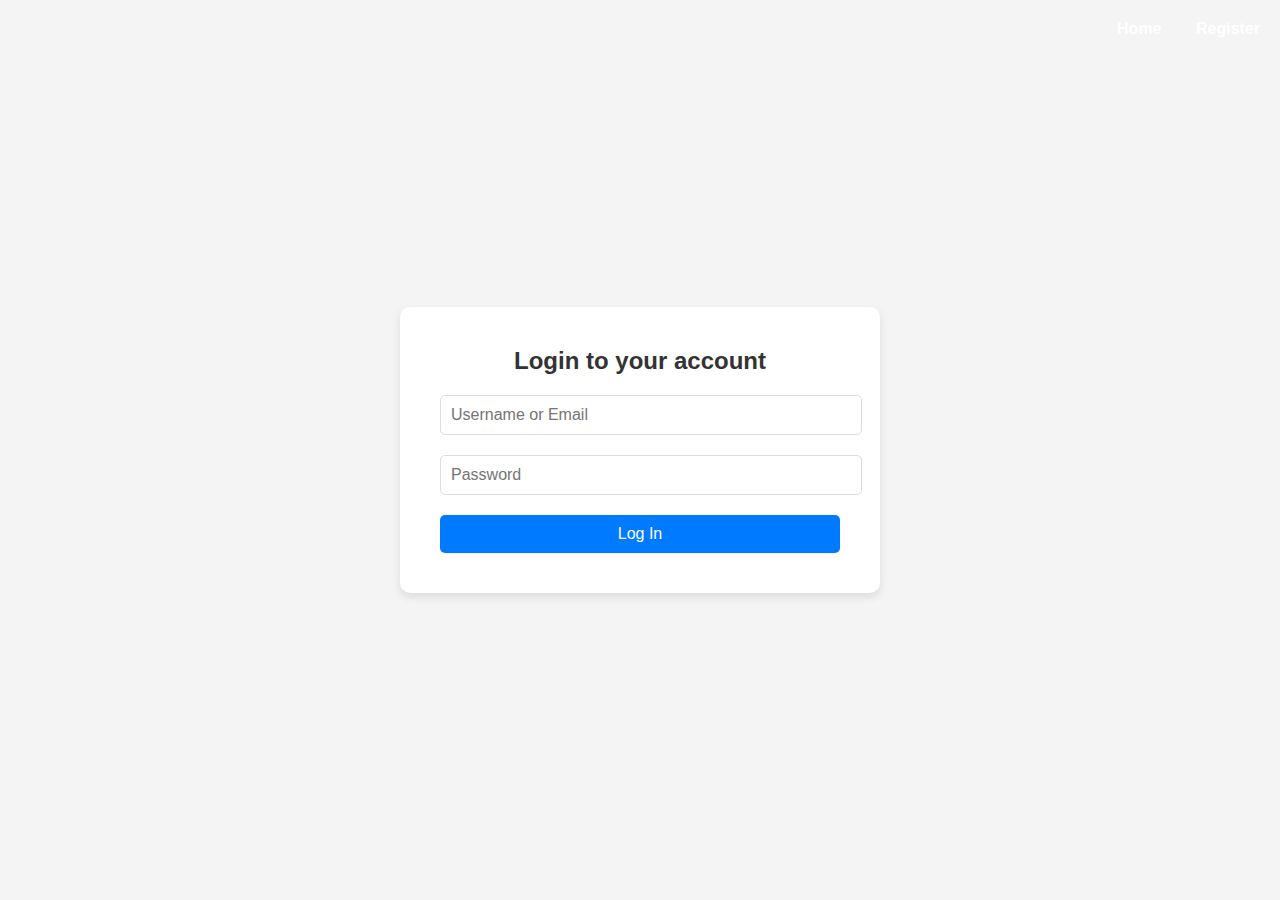
<file: Login.html>
<!DOCTYPE html>
<html lang="en">

<head>
  <meta charset="UTF-8">
  <meta http-equiv="X-UA-Compatible" content="IE=edge">
  <meta name="viewport" content="width=device-width, initial-scale=1.0">
  <link rel="stylesheet" href="login.css">
  <title>Login</title>
</head>

<body>
<div class="regist">
  <a href="index.html" style="padding-right:20px; color:white">Home</a>
  <a href="register.html" style="color:white">Register</a>
</div>

<div class="login">
  <div class="login_title">
    <span>Login to your account</span>
  </div>
  <div class="login_fields">
    <div class="login_fields__user">
      <div class="icon"></div>
      <input id="username" placeholder="Username or Email" type="text">
      <div class="validation"></div>
    </div>
    <div class="login_fields__password">
      <div class="icon"></div>
      <input id="password" placeholder="Password" type="password">
    </div>
    <div class="login_fields__submit">
      <input id="loginButton" type="submit" value="Log In">
    </div>
  </div>
  <div id="message" class="success" style="display: none;">
    <h2>Authentication Success</h2>
    <p>Welcome back</p>
  </div>
</div>

<script src="login.js"></script>
</body>

</html>
</file>
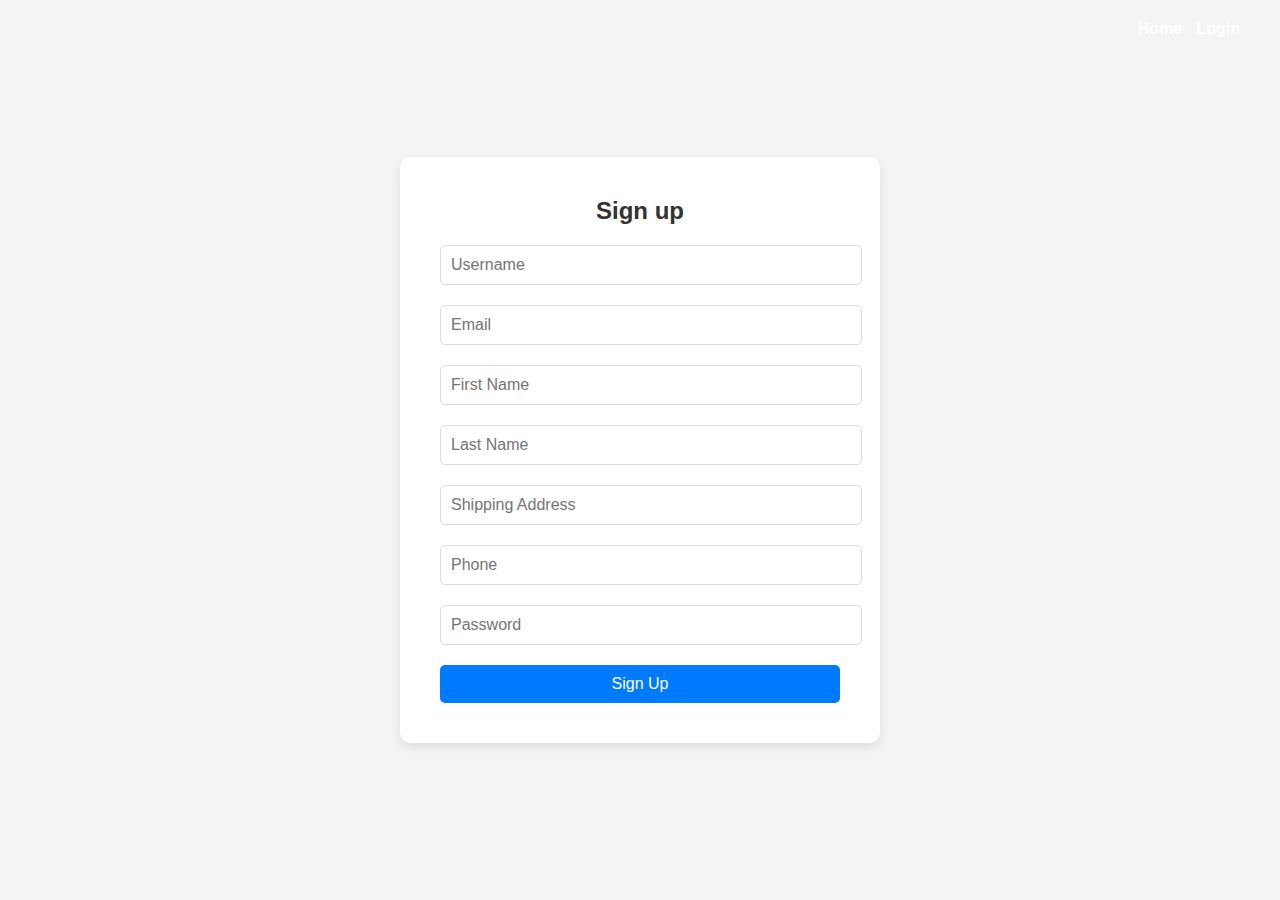
<file: register.html>
<!DOCTYPE html>
<html lang="en">

<head>
  <meta charset="UTF-8">
  <meta http-equiv="X-UA-Compatible" content="IE=edge">
  <meta name="viewport" content="width=device-width, initial-scale=1.0">
  <link rel="stylesheet" href="login.css">
  <title>Register</title>
</head>

<body>
<div class="regist">
  <a href="/" style="color:white">Home</a>
  <a href="/loginuser" style="padding-right:20px; color:white">Login</a>
</div>

<div class="login">
  <div class="login_title">
    <span>Sign up</span>
  </div>
  <div class="login_fields">
    <div class="login_fields__user">
      <div class="icon"></div>
      <input id="username" placeholder="Username" type="text">
    </div>
    <div class="login_fields__user">
      <div class="icon"></div>
      <input id="email" placeholder="Email" type="email">
    </div>
    <div class="login_fields__user">
      <div class="icon"></div>
      <input id="firstName" placeholder="First Name" type="text">
    </div>
    <div class="login_fields__user">
      <div class="icon"></div>
      <input id="lastName" placeholder="Last Name" type="text">
    </div>
    <div class="login_fields__user">
      <div class="icon"></div>
      <input id="shippingAddress" placeholder="Shipping Address" type="text">
    </div>
    <div class="login_fields__user">
      <div class="icon"></div>
      <input id="phone" placeholder="Phone" type="text">
    </div>
    <div class="login_fields__password">
      <div class="icon"></div>
      <input id="password" placeholder="Password" type="password">
    </div>
    <div class="login_fields__submit">
      <input id="registerButton" type="submit" value="Sign Up">
    </div>
  </div>
  <div id="error" class="error" style="display: none;">
    <h2>Error</h2>
    <p>Registration failed. Please try again.</p>
  </div>
</div>

<script src="register.js"></script>
</body>

</html>
</file>
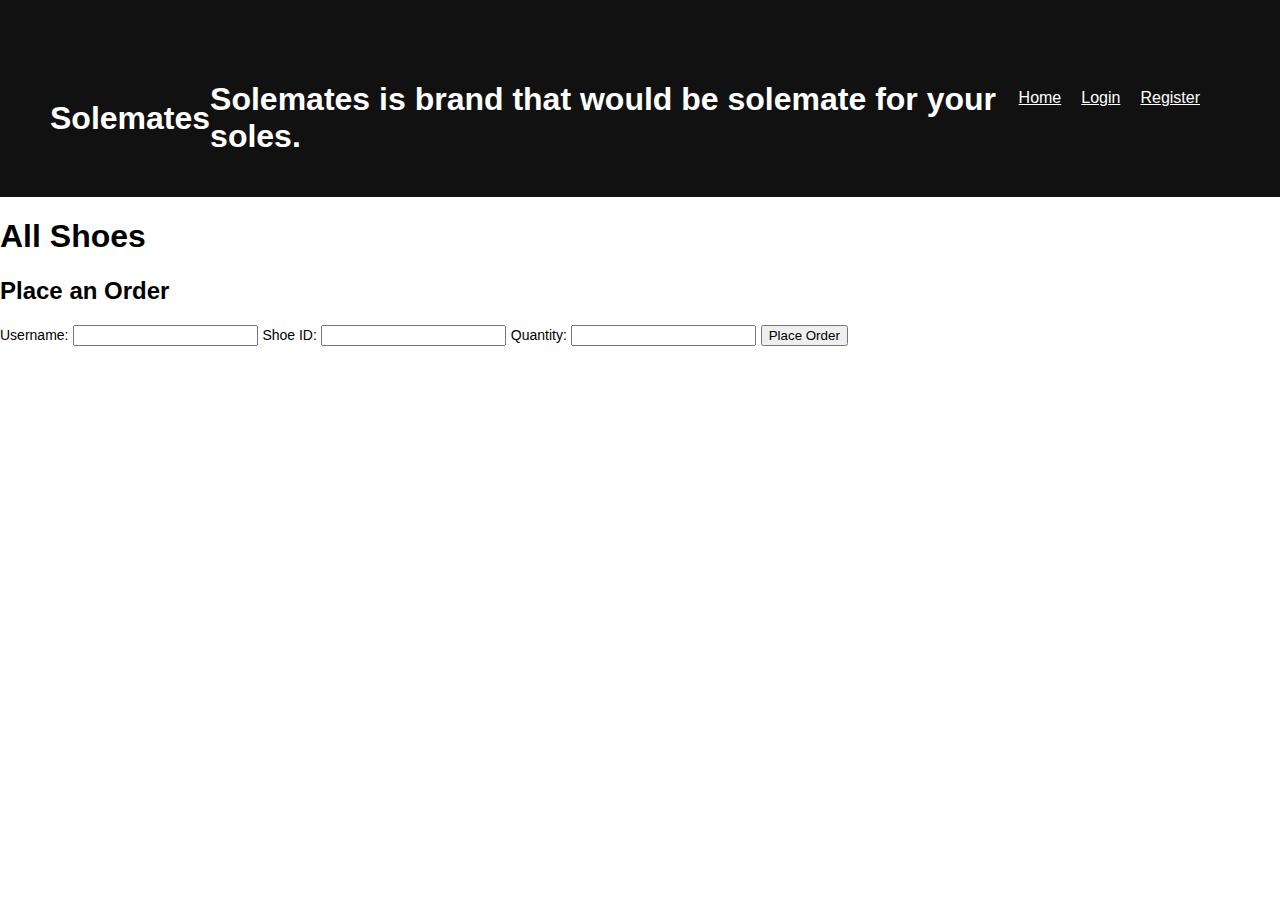
<file: shoes.html>
<!DOCTYPE html>
<html lang="en">
<head>
  <meta charset="UTF-8">
  <meta name="viewport" content="width=device-width, initial-scale=1.0">
  <title>Shoe Store</title>
  <link rel="stylesheet" href="style.css">
</head>
<body>
<header>
  <nav id="nav">

    <div class="navTop">
      <div class="navItem">
        <h1>Solemates</h1>
      </div>
      <div class="navItem">
        <h1>
          Solemates is brand that would be solemate for your soles.
        </h1>
      </div>
      <div class="regist">
        <a href="index.html" style="padding-right:20px; color:white">Home</a>
        <a href="Login.html" style="padding-right:20px; color:white">Login</a>
        <a href="register.html" style="padding-right:20px; color:white">Register</a>


      </div>

    </div>
  </nav>
</header>

<main>
  <h1>All Shoes</h1>

  <h2>Place an Order</h2>
  <form id="orderForm">
    <label for="username">Username:</label>
    <input type="text" id="username" name="username" required>

    <label for="shoeId">Shoe ID:</label>
    <input type="text" id="shoeId" name="shoeId" required>

    <label for="quantity">Quantity:</label>
    <input type="number" id="quantity" name="quantity" required>

    <button type="submit">Place Order</button>
  </form>
  <div id="shoeList" class="gallery"></div>

</main>

<script src="script.js"></script>
</body>
</html>
</file>
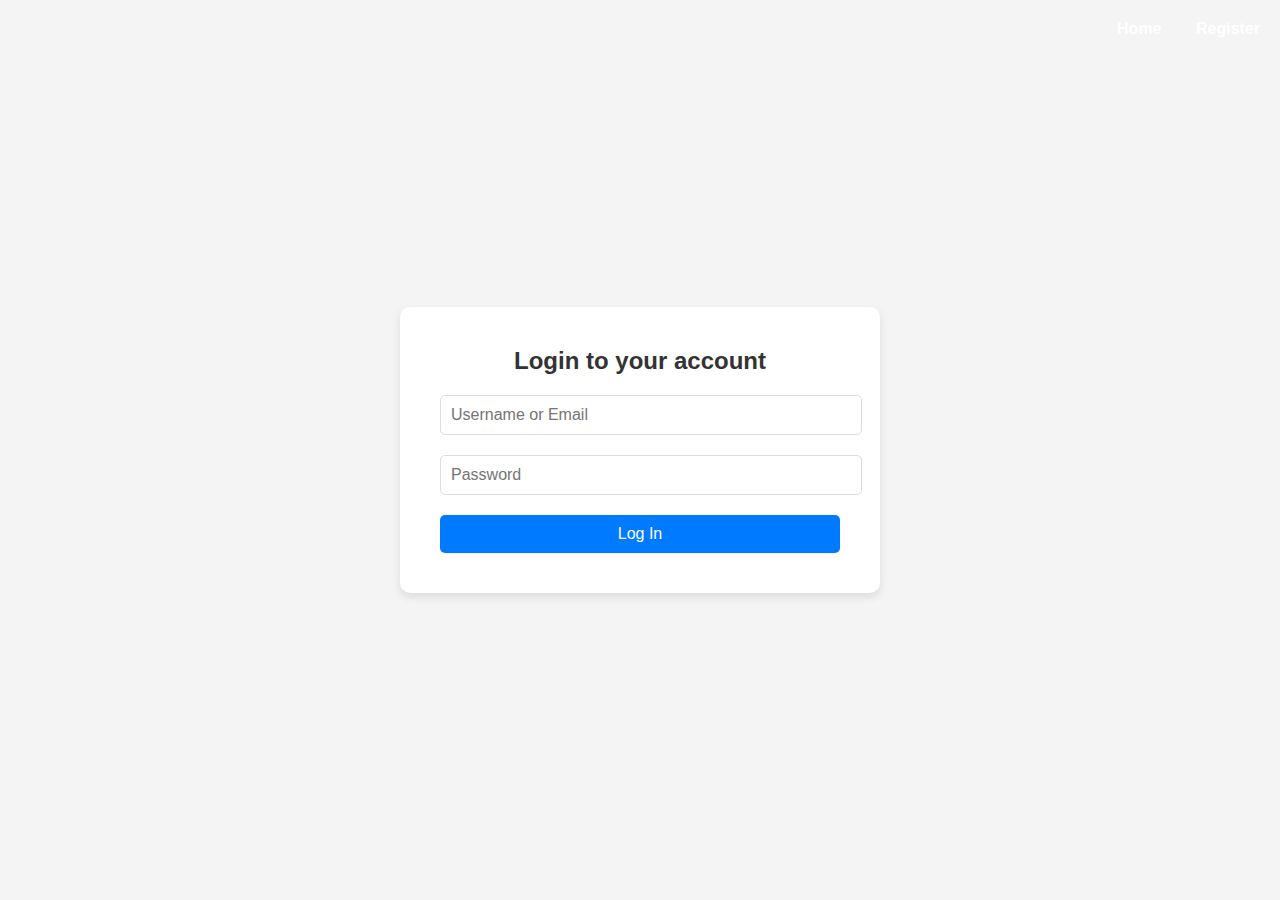
<file: docs/Login.html>
<!DOCTYPE html>
<html lang="en">

<head>
  <meta charset="UTF-8">
  <meta http-equiv="X-UA-Compatible" content="IE=edge">
  <meta name="viewport" content="width=device-width, initial-scale=1.0">
  <link rel="stylesheet" href="login.css">
  <title>Login</title>
</head>

<body>
<div class="regist">
  <a href="index.html" style="padding-right:20px; color:white">Home</a>
  <a href="register.html" style="color:white">Register</a>
</div>

<div class="login">
  <div class="login_title">
    <span>Login to your account</span>
  </div>
  <div class="login_fields">
    <div class="login_fields__user">
      <div class="icon"></div>
      <input id="username" placeholder="Username or Email" type="text">
      <div class="validation"></div>
    </div>
    <div class="login_fields__password">
      <div class="icon"></div>
      <input id="password" placeholder="Password" type="password">
    </div>
    <div class="login_fields__submit">
      <input id="loginButton" type="submit" value="Log In">
    </div>
  </div>
  <div id="message" class="success" style="display: none;">
    <h2>Authentication Success</h2>
    <p>Welcome back</p>
  </div>
</div>

<script src="/docs/login.js"></script>
</body>

</html>
</file>
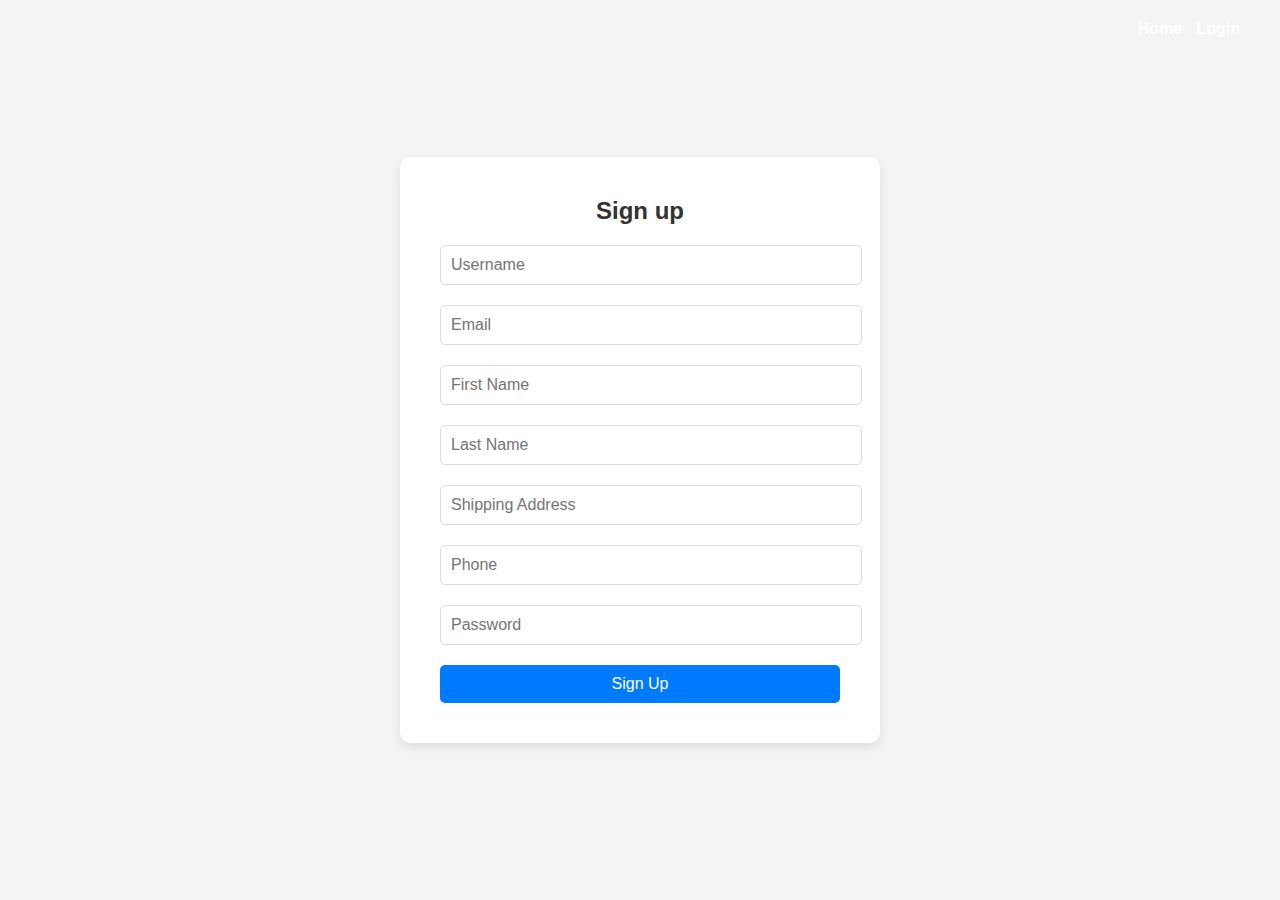
<file: docs/register.html>
<!DOCTYPE html>
<html lang="en">

<head>
  <meta charset="UTF-8">
  <meta http-equiv="X-UA-Compatible" content="IE=edge">
  <meta name="viewport" content="width=device-width, initial-scale=1.0">
  <link rel="stylesheet" href="/docs/login.css">
  <title>Register</title>
</head>

<body>
<div class="regist">
  <a href="/" style="color:white">Home</a>
  <a href="/loginuser" style="padding-right:20px; color:white">Login</a>
</div>

<div class="login">
  <div class="login_title">
    <span>Sign up</span>
  </div>
  <div class="login_fields">
    <div class="login_fields__user">
      <div class="icon"></div>
      <input id="username" placeholder="Username" type="text">
    </div>
    <div class="login_fields__user">
      <div class="icon"></div>
      <input id="email" placeholder="Email" type="email">
    </div>
    <div class="login_fields__user">
      <div class="icon"></div>
      <input id="firstName" placeholder="First Name" type="text">
    </div>
    <div class="login_fields__user">
      <div class="icon"></div>
      <input id="lastName" placeholder="Last Name" type="text">
    </div>
    <div class="login_fields__user">
      <div class="icon"></div>
      <input id="shippingAddress" placeholder="Shipping Address" type="text">
    </div>
    <div class="login_fields__user">
      <div class="icon"></div>
      <input id="phone" placeholder="Phone" type="text">
    </div>
    <div class="login_fields__password">
      <div class="icon"></div>
      <input id="password" placeholder="Password" type="password">
    </div>
    <div class="login_fields__submit">
      <input id="registerButton" type="submit" value="Sign Up">
    </div>
  </div>
  <div id="error" class="error" style="display: none;">
    <h2>Error</h2>
    <p>Registration failed. Please try again.</p>
  </div>
</div>

<script src="/docs/register.js"></script>
</body>

</html>
</file>
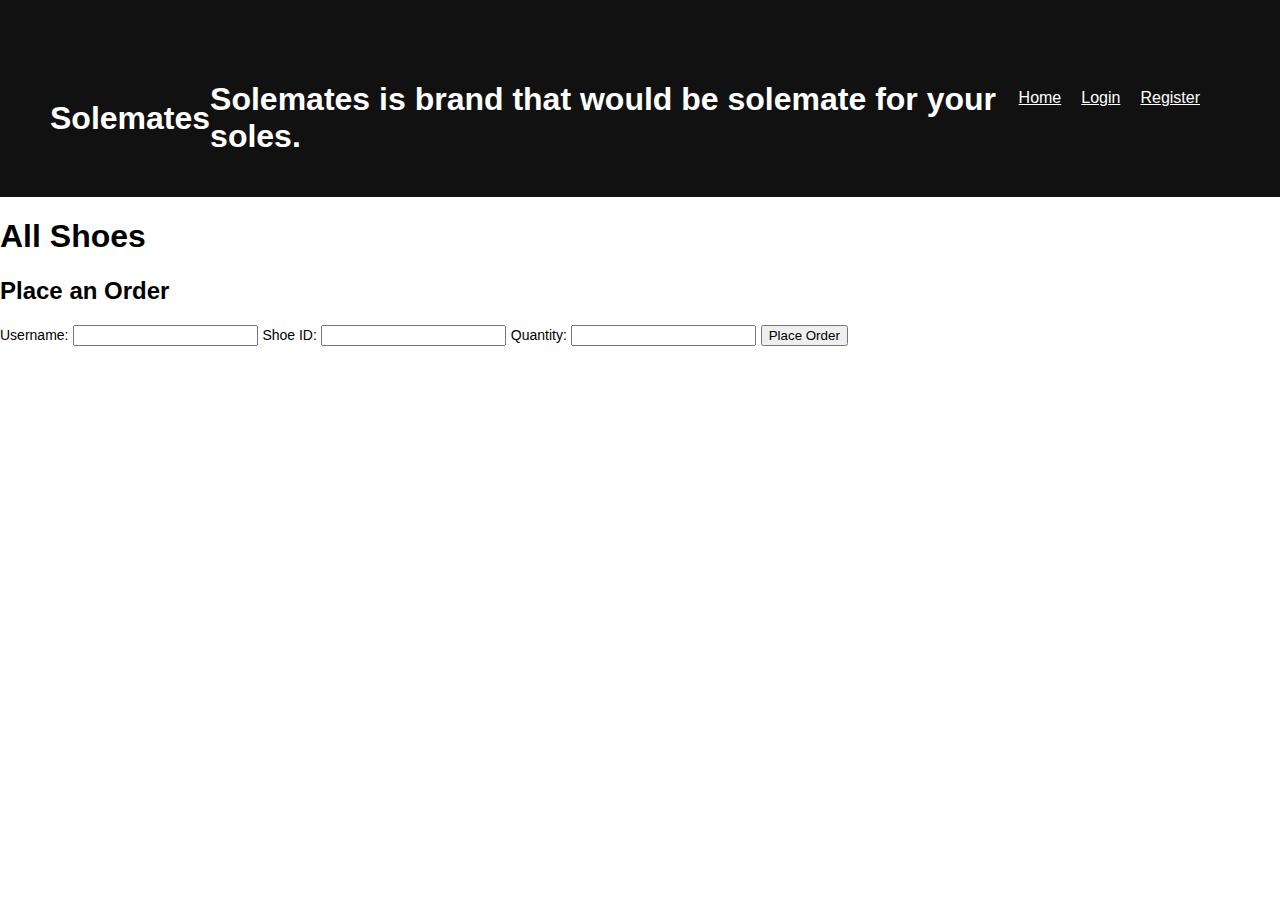
<file: docs/shoes.html>
<!DOCTYPE html>
<html lang="en">
<head>
  <meta charset="UTF-8">
  <meta name="viewport" content="width=device-width, initial-scale=1.0">
  <title>Shoe Store</title>
  <link rel="stylesheet" href="/docs/style.css">
</head>
<body>
<header>
  <nav id="nav">

    <div class="navTop">
      <div class="navItem">
        <h1>Solemates</h1>
      </div>
      <div class="navItem">
        <h1>
          Solemates is brand that would be solemate for your soles.
        </h1>
      </div>
      <div class="regist">
        <a href="/" style="padding-right:20px; color:white">Home</a>
        <a href="/loginuser" style="padding-right:20px; color:white">Login</a>
        <a href="/register" style="padding-right:20px; color:white">Register</a>


      </div>

    </div>
  </nav>
</header>

<main>
  <h1>All Shoes</h1>

  <h2>Place an Order</h2>
  <form id="orderForm">
    <label for="username">Username:</label>
    <input type="text" id="username" name="username" required>

    <label for="shoeId">Shoe ID:</label>
    <input type="text" id="shoeId" name="shoeId" required>

    <label for="quantity">Quantity:</label>
    <input type="number" id="quantity" name="quantity" required>

    <button type="submit">Place Order</button>
  </form>
  <div id="shoeList" class="gallery"></div>

</main>

<script src="/docs/script.js"></script>
</body>
</html>
</file>
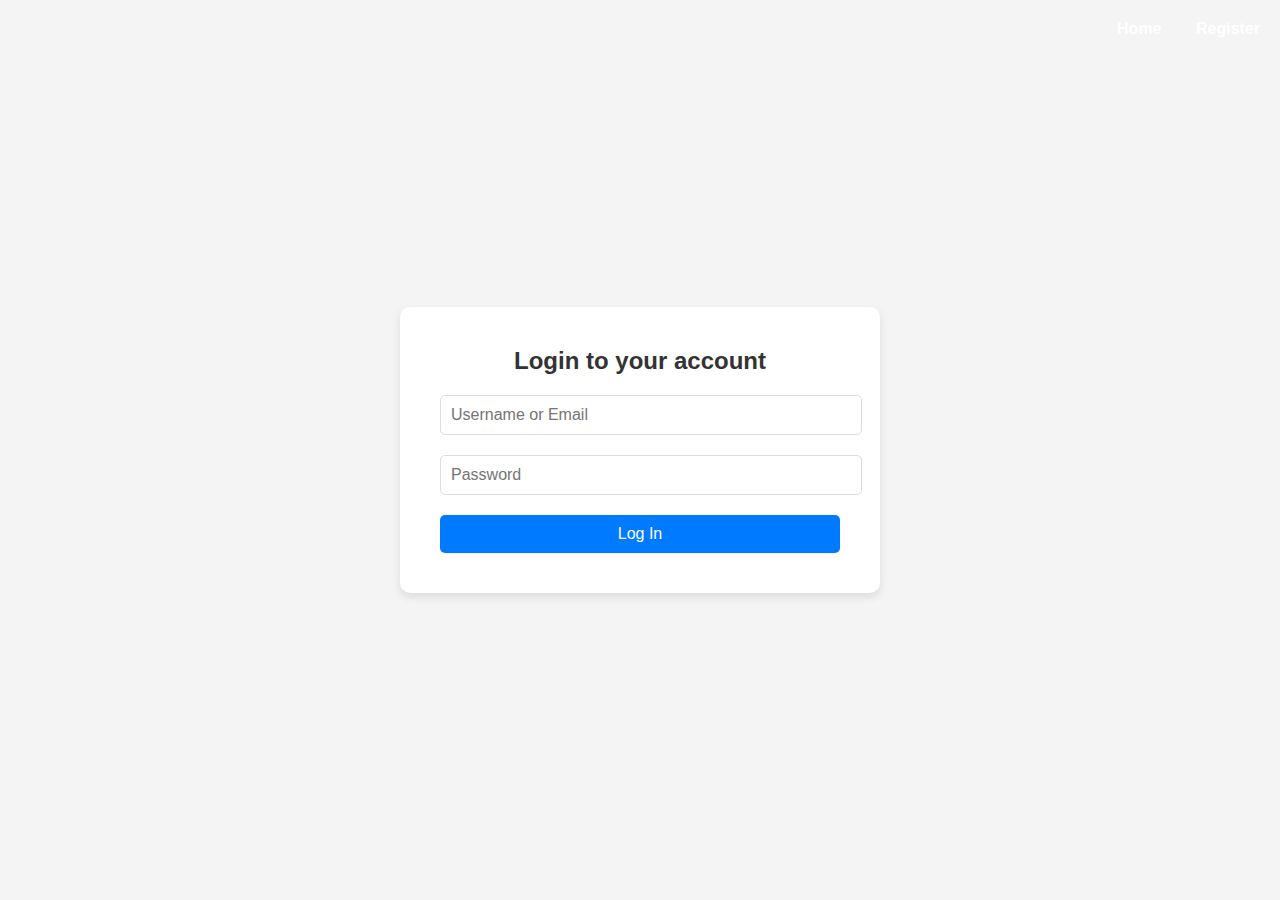
<file: templates/Login.html>
<!DOCTYPE html>
<html lang="en">

<head>
  <meta charset="UTF-8">
  <meta http-equiv="X-UA-Compatible" content="IE=edge">
  <meta name="viewport" content="width=device-width, initial-scale=1.0">
  <link rel="stylesheet" href="/templates/login.css">
  <title>Login</title>
</head>

<body>
<div class="regist">
  <a href="index.html" style="padding-right:20px; color:white">Home</a>
  <a href="register.html" style="color:white">Register</a>
</div>

<div class="login">
  <div class="login_title">
    <span>Login to your account</span>
  </div>
  <div class="login_fields">
    <div class="login_fields__user">
      <div class="icon"></div>
      <input id="username" placeholder="Username or Email" type="text">
      <div class="validation"></div>
    </div>
    <div class="login_fields__password">
      <div class="icon"></div>
      <input id="password" placeholder="Password" type="password">
    </div>
    <div class="login_fields__submit">
      <input id="loginButton" type="submit" value="Log In">
    </div>
  </div>
  <div id="message" class="success" style="display: none;">
    <h2>Authentication Success</h2>
    <p>Welcome back</p>
  </div>
</div>

<script src="/templates/login.js"></script>
</body>

</html>
</file>
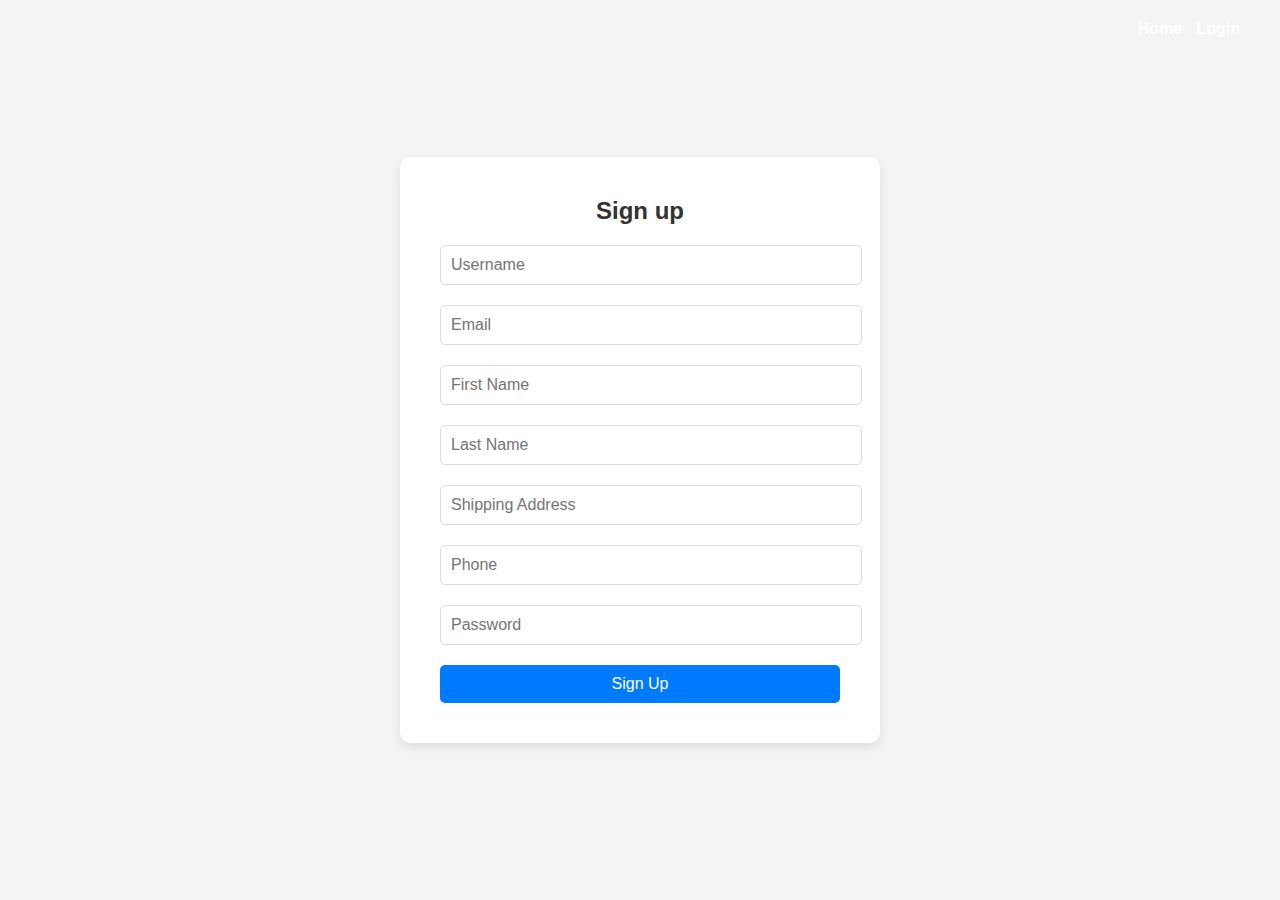
<file: templates/register.html>
<!DOCTYPE html>
<html lang="en">

<head>
  <meta charset="UTF-8">
  <meta http-equiv="X-UA-Compatible" content="IE=edge">
  <meta name="viewport" content="width=device-width, initial-scale=1.0">
  <link rel="stylesheet" href="/templates/login.css">
  <title>Register</title>
</head>

<body>
<div class="regist">
  <a href="/" style="color:white">Home</a>
  <a href="/loginuser" style="padding-right:20px; color:white">Login</a>
</div>

<div class="login">
  <div class="login_title">
    <span>Sign up</span>
  </div>
  <div class="login_fields">
    <div class="login_fields__user">
      <div class="icon"></div>
      <input id="username" placeholder="Username" type="text">
    </div>
    <div class="login_fields__user">
      <div class="icon"></div>
      <input id="email" placeholder="Email" type="email">
    </div>
    <div class="login_fields__user">
      <div class="icon"></div>
      <input id="firstName" placeholder="First Name" type="text">
    </div>
    <div class="login_fields__user">
      <div class="icon"></div>
      <input id="lastName" placeholder="Last Name" type="text">
    </div>
    <div class="login_fields__user">
      <div class="icon"></div>
      <input id="shippingAddress" placeholder="Shipping Address" type="text">
    </div>
    <div class="login_fields__user">
      <div class="icon"></div>
      <input id="phone" placeholder="Phone" type="text">
    </div>
    <div class="login_fields__password">
      <div class="icon"></div>
      <input id="password" placeholder="Password" type="password">
    </div>
    <div class="login_fields__submit">
      <input id="registerButton" type="submit" value="Sign Up">
    </div>
  </div>
  <div id="error" class="error" style="display: none;">
    <h2>Error</h2>
    <p>Registration failed. Please try again.</p>
  </div>
</div>

<script src="/templates/register.js"></script>
</body>

</html>
</file>
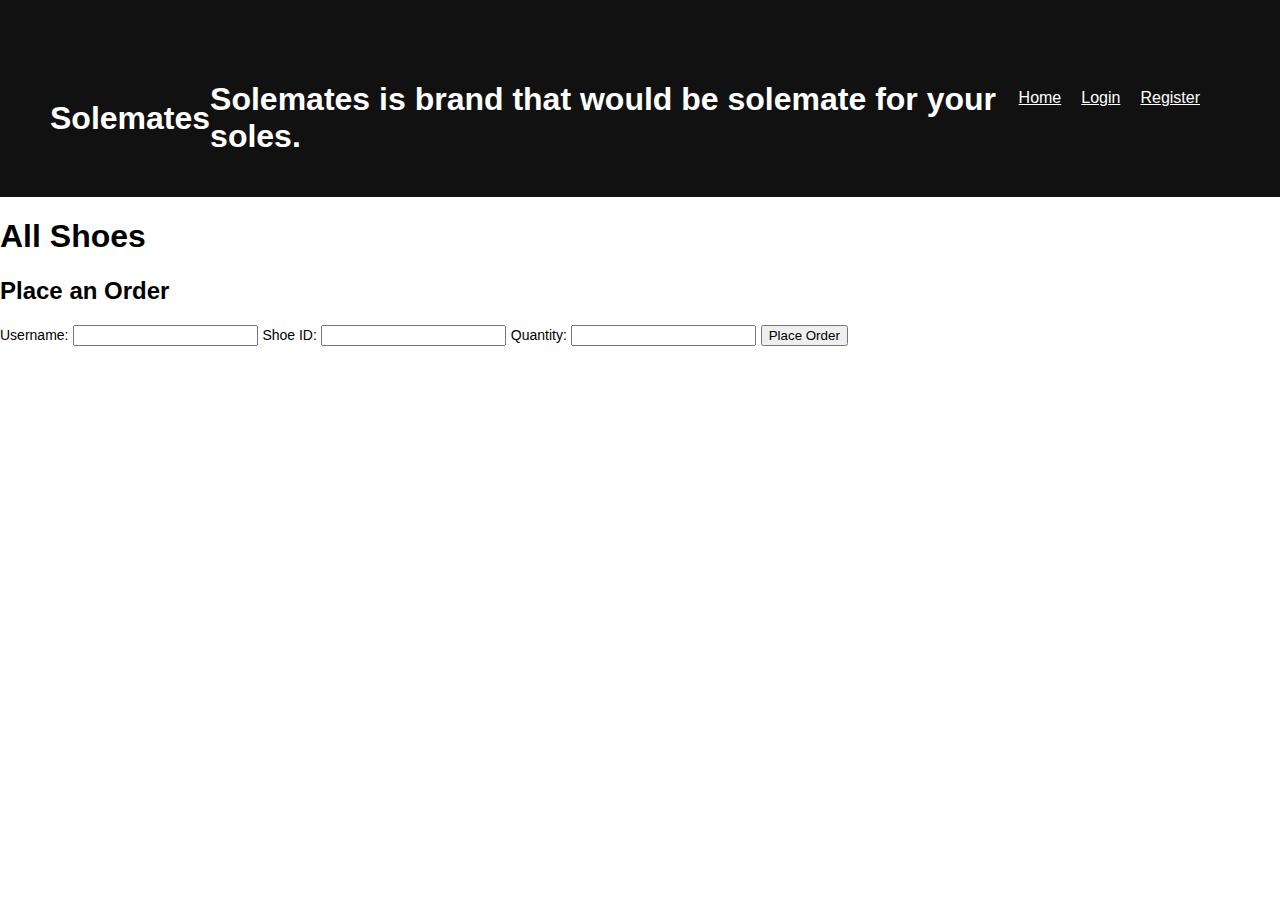
<file: templates/shoes.html>
<!DOCTYPE html>
<html lang="en">
<head>
  <meta charset="UTF-8">
  <meta name="viewport" content="width=device-width, initial-scale=1.0">
  <title>Shoe Store</title>
  <link rel="stylesheet" href="/templates/style.css">
</head>
<body>
<header>
  <nav id="nav">

    <div class="navTop">
      <div class="navItem">
        <h1>Solemates</h1>
      </div>
      <div class="navItem">
        <h1>
          Solemates is brand that would be solemate for your soles.
        </h1>
      </div>
      <div class="regist">
        <a href="/" style="padding-right:20px; color:white">Home</a>
        <a href="/loginuser" style="padding-right:20px; color:white">Login</a>
        <a href="/register" style="padding-right:20px; color:white">Register</a>


      </div>

    </div>
  </nav>
</header>

<main>
  <h1>All Shoes</h1>

  <h2>Place an Order</h2>
  <form id="orderForm">
    <label for="username">Username:</label>
    <input type="text" id="username" name="username" required>

    <label for="shoeId">Shoe ID:</label>
    <input type="text" id="shoeId" name="shoeId" required>

    <label for="quantity">Quantity:</label>
    <input type="number" id="quantity" name="quantity" required>

    <button type="submit">Place Order</button>
  </form>
  <div id="shoeList" class="gallery"></div>

</main>

<script src="/templates/script.js"></script>
</body>
</html>
</file>
<file: login.css>
body {
    font-family: 'Arial', sans-serif;
    background-color: #f4f4f4;
    margin: 0;
    padding: 0;
    display: flex;
    justify-content: center;
    align-items: center;
    height: 100vh;
}

.regist {
    position: absolute;
    top: 20px;
    right: 20px;
}

.regist a {
    text-decoration: none;
    color: #333;
    font-weight: bold;
    margin-left: 10px;
}

.regist a:hover {
    color: #007bff;
}

.login {
    background-color: #fff;
    padding: 40px;
    border-radius: 10px;
    box-shadow: 0 4px 10px rgba(0, 0, 0, 0.1);
    width: 100%;
    max-width: 400px;
    text-align: center;
}

.login_title {
    font-size: 24px;
    font-weight: bold;
    margin-bottom: 20px;
    color: #333;
}

.login_fields__user,
.login_fields__password {
    margin-bottom: 20px;
    text-align: left;
}

.login_fields__user input,
.login_fields__password input {
    width: 100%;
    padding: 10px;
    border: 1px solid #ddd;
    border-radius: 5px;
    font-size: 16px;
    outline: none;
}

.login_fields__user input:focus,
.login_fields__password input:focus {
    border-color: #007bff;
    box-shadow: 0 0 5px rgba(0, 123, 255, 0.5);
}

.login_fields__submit input[type="submit"] {
    width: 100%;
    padding: 10px;
    background-color: #007bff;
    color: #fff;
    border: none;
    border-radius: 5px;
    font-size: 16px;
    cursor: pointer;
}

.login_fields__submit input[type="submit"]:hover {
    background-color: #0056b3;
}

.forgot a {
    color: #007bff;
    text-decoration: none;
    font-size: 14px;
}

.forgot a:hover {
    text-decoration: underline;
}

.success {
    display: none;
    margin-top: 20px;
    padding: 15px;
    background-color: #d4edda;
    border: 1px solid #c3e6cb;
    border-radius: 5px;
    color: #155724;
}

.success h2 {
    margin: 0;
    font-size: 18px;
}

.success p {
    margin: 5px 0 0;
    font-size: 14px;
}

.error {
    display: none;
    margin-top: 20px;
    padding: 15px;
    background-color: #f8d7da;
    border: 1px solid #f5c6cb;
    border-radius: 5px;
    color: #721c24;
}

.error h2 {
    margin: 0;
    font-size: 18px;
}

.error p {
    margin: 5px 0 0;
    font-size: 14px;
}
</file>
<file: style.css>
html {
  font-family: 'Lato', sans-serif;
  scroll-behavior: smooth;
}
body {
  margin: 0;
  padding: 0;
}

.regist{
  padding:10px;

  display: flex;

}

nav {
  background-color: #111;
  color: white;
  padding: 20px 50px;
}

.navTop {
  display: flex;
  align-items: center;
  justify-content: space-between;
}

.search {
  display: flex;
  align-items: center;
  background-color: gray;
  padding: 10px 20px;
  border-radius: 10px;
}

.searchInput {
  border: none;
  background-color: transparent;
}

.searchInput::placeholder {
  color: lightgray;
}

.limitedOffer {
  font-size: 1.25rem;
  border-bottom: 2px solid #e4ae01;
  cursor: pointer;
}

.searchIcon:hover {
  cursor: pointer;
}

.navBottom {
  display: flex;
  align-items: center;
  justify-content: center;
}

.menuItem {
  margin-right: 3.125em;
  margin-top: 2.5em;
  cursor: pointer;
  color: lightgray;
  font-weight: 400;
}
.menuItem:hover {
  color: rgb(0, 205, 0);
}
.menuItem:hover:nth-child(2) {
  color: rgb(150, 44, 255);
}
.menuItem:hover:nth-child(3) {
  color: rgb(0, 174, 174);
}
.menuItem:hover:nth-child(4) {
  color: rgb(83, 143, 255);
}
.menuItem:hover:nth-child(5) {
  color: rgb(255, 93, 95);
}

.navTop .navItem{

  margin-top:40px;
}
.slider {
  clip-path: polygon(0 0, 100% 0, 100% 100%, 0 85%);
  background-size: 100vw;
  overflow: hidden;
}

.sliderWrapper {
  display: flex;
  width: 500vw;
  transition: all 1.5s ease-in-out;
}

.sliderItem {
  width: 100vw;
  display: flex;
  align-items: center;
  justify-content: center;
  position: relative;
}

.sliderBgCircle {
  width: 750px;
  height: 750px;
  border-radius: 50%;
  position: absolute;
  background-color: rgba(0, 205, 0, 0.65);
}

.sliderImage {
  z-index: 1;
}

.sliderTitle {
  position: absolute;
  top: 10%;
  right: 10%;
  font-size: 3.75rem;
  font-weight: 900;
  text-align: right;
  color: white;
  z-index: 1;
}
.sliderPrice {
  position: absolute;
  top: 10%;
  left: 5%;
  font-size: 3.75rem;
  font-weight: 300;
  text-align: right;
  color: white;
  border: 1px solid gray;
  z-index: 1;
}
.buyButton {
  position: absolute;
  top: 50%;
  right: 10%;
  font-size: 1.875rem;
  font-weight: 900;
  text-align: right;
  color: white;
  border: 1px solid gray;
  background-color: black;
  z-index: 1;
  cursor: pointer;
}
.buyButton:hover {
  background-color: white;
  color: black;
}

.sliderItem:nth-child(2) .sliderBgCircle {
  background-color: rgba(102, 51, 153, 0.65);
}
.sliderItem:nth-child(3) .sliderBgCircle {
  background-color: rgba(0, 128, 128, 0.65);
}
.sliderItem:nth-child(4) .sliderBgCircle {
  background-color: rgba(100, 149, 237, 0.65);
}
.sliderItem:nth-child(5) .sliderBgCircle {
  background-color: rgba(211, 103, 105, 0.65);
}
.sliderItem:nth-child(1) .sliderPrice {
  background-color: #111;
  color: rgba(0, 205, 0);
  padding: 5px;
}
.sliderItem:nth-child(2) .sliderPrice {
  background-color: #111;
  color: rgb(150, 44, 255);
  padding: 5px;
}
.sliderItem:nth-child(3) .sliderPrice {
  background-color: #111;
  color: rgb(0, 174, 174);
  padding: 5px;
}
.sliderItem:nth-child(4) .sliderPrice {
  background-color: #111;
  color: rgb(83, 143, 255);
  padding: 5px;
}
.sliderItem:nth-child(5) .sliderPrice {
  background-color: #111;
  color: rgb(255, 93, 95);
  padding: 5px;
}


.features {
  display: flex;
  align-items: center;
  justify-content: space-between;
  padding: 50px;
}

.feature {
  display: flex;
  flex-direction: column;
  align-items: center;
  text-align: center;
}

.featureIcon {
  width: 50px;
  height: 50px;
}
.featureTitle {
  font-size: 1.25rem;
  font-weight: 600;
  margin: 20px;
}
.featureDescription {
  color: gray;
  width: 50%;
  height: 100px;
}


.product {
  height: 100vh;
  background-color: whitesmoke;
  position: relative;
  clip-path: polygon(0 15%, 100% 0, 100% 100%, 0 100%);
}

.payment {
  width: 500px;
  height: 500px;
  background-color: rgba(255, 255, 255, 0.5);
  backdrop-filter: blur(5px);
  position: absolute;
  top: 0;
  bottom: 0;
  left: 0;
  right: 0;
  margin: auto;
  padding: 10px 50px;
  display: none;
  flex-direction: column;
  -webkit-box-shadow: 0px 0px 13px 2px rgba(0, 0, 0, 0.3);
  border-radius: 10px;
}

label {
  font-size: 0.875rem;
  font-weight: 300;
}

.payInput {
  padding: 10px;
  margin: 10px 0;
  border: none;
  border-bottom: 1px solid gray;
  border-radius: 10px;
  -webkit-box-shadow: 0px 0px 13px 2px rgba(0, 0, 0, 0.3);
}

.payInput::placeholder {
  color: lightgray;
}

.cardIcons {
  display: flex;
}
.cardIcon {
  margin-right: 10px;
}
.cardInfo {
  display: flex;
  justify-content: space-between;
}

.small {
  width: 25%;
}

.payButton {
  position: absolute;
  height: 40px;
  bottom: -40px;
  width: 100%;
  left: 0;
  -webkit-box-shadow: 0px 0px 13px 2px rgba(0, 0, 0, 0.3);
  background-color: rgba(0, 205, 0, 0.95);
  color: white;
  cursor: pointer;
}

.payTitle {
  font-size: 1.25rem;
  color: rgb(122, 122, 122);
}

.close {
  position: absolute;
  width: 20px;
  height: 20px;
  background-color: rgb(0, 0, 0);
  color: white;
  top: 10px;
  right: 10px;
  display: flex;
  align-items: center;
  justify-content: center;
  cursor: pointer;
  padding: 2px;
}

.productImage {
  width: 50%;
}
.productDetails {
  position: absolute;
  top: 10%;
  right: 0;
  width: 40%;
  padding: 50px;
}
.productTitle {
  font-size: 4.688rem;
  font-weight: 900;
}


.colors,
.sizes {
  display: flex;
  margin-bottom: 20px;
}

.color {
  width: 32px;
  height: 32px;
  border-radius: 5px;
  background-color: black;
  margin-right: 10px;
  cursor: pointer;
}

.color:last-child {
  background-color: darkblue;
}

.size {
  padding: 5px 20px;
  border: 1px solid black;
  margin-right: 10px;
  cursor: pointer;
  font-size: 1.25rem;
}

.productButton {
  float: right;
  padding: 10px 20px;
  background-color: black;
  color: white;
  font-weight: 600;
  cursor: pointer;
}

.productButton:hover {
  background-color: white;
  color: black;
}


.gallery {
  padding: 50px;
  display: flex;
}

.galleryItem {
  flex: 1;
  padding: 15px;
}

.galleryImage {
  width: 100%;
}


.newSeason {
  display: flex;
}

.nsItem {
  flex: 1;
  background-color: black;
  color: white;
  display: flex;
  align-items: center;
  flex-direction: column;
  justify-content: center;
  text-align: center;
}

.nsImage {
  width: 100%;
  height: 500px;
}

.nsTitle {
  font-size: 2.5rem;
}

.nsButton {
  padding: 15px;
  font-weight: 600;
  cursor: pointer;
}


footer {
  display: flex;
}

.footerLeft {
  flex: 2;
  display: flex;
  justify-content: space-between;
  padding: 50px;
}

.footerMenuTitle {
  font-size: 1rem;
}

.footerMenuList {
  padding: 0;
  list-style: none;
}

.footerListItem {
  margin-bottom: 10px;
  color: gray;
  cursor: pointer;
}

.footerRight {
  flex: 1;
  padding: 50px;
  display: flex;
  flex-direction: column;
  justify-content: space-between;
}

.footerInput {
  padding: 5px;
}

.footerButton {
  padding: 5px;
  background-color: black;
  color: white;
  cursor: pointer;
}

.footerIcons {
  display: flex;
}

.footerIcon {
  width: 20px;
  height: 20px;
  margin-right: 10px;
  cursor: pointer;
}

.copyright {
  font-weight: 300;
  font-size: 0.875rem;
}

@media screen and (max-width: 480px) {
  nav {
    padding: 20px;
  }

  .search {
    display: none;
  }

  .navBottom {
    flex-wrap: wrap;
  }

  .menuItem {
    margin: 20px;
    font-weight: 700;
    font-size: 1.25rem;
  }



  .buyButton {
    right: 0;
    top: 0;
  }

  .features {
    flex-direction: column;
  }

  .product {
    clip-path: none;
    display: flex;
    flex-direction: column;
    align-items: center;
  }

  .productImage {
    width: 80%;
  }

  .productDetails {
    width: 100%;
    padding: 0;
    display: flex;
    flex-direction: column;
    align-items: center;
    text-align: center;
    position: relative;
    top: 0;
  }

  .productTitle {
    font-size: 3.125rem;
    margin: 0;
  }

  .gallery {
    display: none;
  }

  .newSeason {
    flex-direction: column;
  }

  .nsItem:nth-child(2) {
    padding: 50px;
  }

  footer {
    flex-direction: column;
    align-items: center;
  }

  .footerLeft {
    padding: 20px;
    width: 90%;
  }

  .footerRight {
    padding: 20px;
    width: 90%;
    align-items: center;
    background-color: whitesmoke;
  }

  .payment {
    width: 90%;
    padding: 20px;
  }
}
.gallery {
  display: flex;
  flex-wrap: wrap;
  gap: 20px;
  padding: 20px;
}

.galleryItem {
  flex: 1 1 calc(33.333% - 40px);
  box-shadow: 0 4px 8px rgba(0, 0, 0, 0.1);
  padding: 15px;
  background-color: white;
  border-radius: 10px;
  text-align: center;
}

.galleryImage {
  width: 100%;
  height: auto;
  border-radius: 10px;
}
</file>
<file: docs/login.css>
body {
    font-family: 'Arial', sans-serif;
    background-color: #f4f4f4;
    margin: 0;
    padding: 0;
    display: flex;
    justify-content: center;
    align-items: center;
    height: 100vh;
}

.regist {
    position: absolute;
    top: 20px;
    right: 20px;
}

.regist a {
    text-decoration: none;
    color: #333;
    font-weight: bold;
    margin-left: 10px;
}

.regist a:hover {
    color: #007bff;
}

.login {
    background-color: #fff;
    padding: 40px;
    border-radius: 10px;
    box-shadow: 0 4px 10px rgba(0, 0, 0, 0.1);
    width: 100%;
    max-width: 400px;
    text-align: center;
}

.login_title {
    font-size: 24px;
    font-weight: bold;
    margin-bottom: 20px;
    color: #333;
}

.login_fields__user,
.login_fields__password {
    margin-bottom: 20px;
    text-align: left;
}

.login_fields__user input,
.login_fields__password input {
    width: 100%;
    padding: 10px;
    border: 1px solid #ddd;
    border-radius: 5px;
    font-size: 16px;
    outline: none;
}

.login_fields__user input:focus,
.login_fields__password input:focus {
    border-color: #007bff;
    box-shadow: 0 0 5px rgba(0, 123, 255, 0.5);
}

.login_fields__submit input[type="submit"] {
    width: 100%;
    padding: 10px;
    background-color: #007bff;
    color: #fff;
    border: none;
    border-radius: 5px;
    font-size: 16px;
    cursor: pointer;
}

.login_fields__submit input[type="submit"]:hover {
    background-color: #0056b3;
}

.forgot a {
    color: #007bff;
    text-decoration: none;
    font-size: 14px;
}

.forgot a:hover {
    text-decoration: underline;
}

.success {
    display: none;
    margin-top: 20px;
    padding: 15px;
    background-color: #d4edda;
    border: 1px solid #c3e6cb;
    border-radius: 5px;
    color: #155724;
}

.success h2 {
    margin: 0;
    font-size: 18px;
}

.success p {
    margin: 5px 0 0;
    font-size: 14px;
}

.error {
    display: none;
    margin-top: 20px;
    padding: 15px;
    background-color: #f8d7da;
    border: 1px solid #f5c6cb;
    border-radius: 5px;
    color: #721c24;
}

.error h2 {
    margin: 0;
    font-size: 18px;
}

.error p {
    margin: 5px 0 0;
    font-size: 14px;
}
</file>
<file: docs/style.css>
html {
  font-family: 'Lato', sans-serif;
  scroll-behavior: smooth;
}
body {
  margin: 0;
  padding: 0;
}

.regist{
  padding:10px;

  display: flex;

}

nav {
  background-color: #111;
  color: white;
  padding: 20px 50px;
}

.navTop {
  display: flex;
  align-items: center;
  justify-content: space-between;
}

.search {
  display: flex;
  align-items: center;
  background-color: gray;
  padding: 10px 20px;
  border-radius: 10px;
}

.searchInput {
  border: none;
  background-color: transparent;
}

.searchInput::placeholder {
  color: lightgray;
}

.limitedOffer {
  font-size: 1.25rem;
  border-bottom: 2px solid #e4ae01;
  cursor: pointer;
}

.searchIcon:hover {
  cursor: pointer;
}

.navBottom {
  display: flex;
  align-items: center;
  justify-content: center;
}

.menuItem {
  margin-right: 3.125em;
  margin-top: 2.5em;
  cursor: pointer;
  color: lightgray;
  font-weight: 400;
}
.menuItem:hover {
  color: rgb(0, 205, 0);
}
.menuItem:hover:nth-child(2) {
  color: rgb(150, 44, 255);
}
.menuItem:hover:nth-child(3) {
  color: rgb(0, 174, 174);
}
.menuItem:hover:nth-child(4) {
  color: rgb(83, 143, 255);
}
.menuItem:hover:nth-child(5) {
  color: rgb(255, 93, 95);
}

.navTop .navItem{

  margin-top:40px;
}
.slider {
  clip-path: polygon(0 0, 100% 0, 100% 100%, 0 85%);
  background-size: 100vw;
  overflow: hidden;
}

.sliderWrapper {
  display: flex;
  width: 500vw;
  transition: all 1.5s ease-in-out;
}

.sliderItem {
  width: 100vw;
  display: flex;
  align-items: center;
  justify-content: center;
  position: relative;
}

.sliderBgCircle {
  width: 750px;
  height: 750px;
  border-radius: 50%;
  position: absolute;
  background-color: rgba(0, 205, 0, 0.65);
}

.sliderImage {
  z-index: 1;
}

.sliderTitle {
  position: absolute;
  top: 10%;
  right: 10%;
  font-size: 3.75rem;
  font-weight: 900;
  text-align: right;
  color: white;
  z-index: 1;
}
.sliderPrice {
  position: absolute;
  top: 10%;
  left: 5%;
  font-size: 3.75rem;
  font-weight: 300;
  text-align: right;
  color: white;
  border: 1px solid gray;
  z-index: 1;
}
.buyButton {
  position: absolute;
  top: 50%;
  right: 10%;
  font-size: 1.875rem;
  font-weight: 900;
  text-align: right;
  color: white;
  border: 1px solid gray;
  background-color: black;
  z-index: 1;
  cursor: pointer;
}
.buyButton:hover {
  background-color: white;
  color: black;
}

.sliderItem:nth-child(2) .sliderBgCircle {
  background-color: rgba(102, 51, 153, 0.65);
}
.sliderItem:nth-child(3) .sliderBgCircle {
  background-color: rgba(0, 128, 128, 0.65);
}
.sliderItem:nth-child(4) .sliderBgCircle {
  background-color: rgba(100, 149, 237, 0.65);
}
.sliderItem:nth-child(5) .sliderBgCircle {
  background-color: rgba(211, 103, 105, 0.65);
}
.sliderItem:nth-child(1) .sliderPrice {
  background-color: #111;
  color: rgba(0, 205, 0);
  padding: 5px;
}
.sliderItem:nth-child(2) .sliderPrice {
  background-color: #111;
  color: rgb(150, 44, 255);
  padding: 5px;
}
.sliderItem:nth-child(3) .sliderPrice {
  background-color: #111;
  color: rgb(0, 174, 174);
  padding: 5px;
}
.sliderItem:nth-child(4) .sliderPrice {
  background-color: #111;
  color: rgb(83, 143, 255);
  padding: 5px;
}
.sliderItem:nth-child(5) .sliderPrice {
  background-color: #111;
  color: rgb(255, 93, 95);
  padding: 5px;
}


.features {
  display: flex;
  align-items: center;
  justify-content: space-between;
  padding: 50px;
}

.feature {
  display: flex;
  flex-direction: column;
  align-items: center;
  text-align: center;
}

.featureIcon {
  width: 50px;
  height: 50px;
}
.featureTitle {
  font-size: 1.25rem;
  font-weight: 600;
  margin: 20px;
}
.featureDescription {
  color: gray;
  width: 50%;
  height: 100px;
}


.product {
  height: 100vh;
  background-color: whitesmoke;
  position: relative;
  clip-path: polygon(0 15%, 100% 0, 100% 100%, 0 100%);
}

.payment {
  width: 500px;
  height: 500px;
  background-color: rgba(255, 255, 255, 0.5);
  backdrop-filter: blur(5px);
  position: absolute;
  top: 0;
  bottom: 0;
  left: 0;
  right: 0;
  margin: auto;
  padding: 10px 50px;
  display: none;
  flex-direction: column;
  -webkit-box-shadow: 0px 0px 13px 2px rgba(0, 0, 0, 0.3);
  border-radius: 10px;
}

label {
  font-size: 0.875rem;
  font-weight: 300;
}

.payInput {
  padding: 10px;
  margin: 10px 0;
  border: none;
  border-bottom: 1px solid gray;
  border-radius: 10px;
  -webkit-box-shadow: 0px 0px 13px 2px rgba(0, 0, 0, 0.3);
}

.payInput::placeholder {
  color: lightgray;
}

.cardIcons {
  display: flex;
}
.cardIcon {
  margin-right: 10px;
}
.cardInfo {
  display: flex;
  justify-content: space-between;
}

.small {
  width: 25%;
}

.payButton {
  position: absolute;
  height: 40px;
  bottom: -40px;
  width: 100%;
  left: 0;
  -webkit-box-shadow: 0px 0px 13px 2px rgba(0, 0, 0, 0.3);
  background-color: rgba(0, 205, 0, 0.95);
  color: white;
  cursor: pointer;
}

.payTitle {
  font-size: 1.25rem;
  color: rgb(122, 122, 122);
}

.close {
  position: absolute;
  width: 20px;
  height: 20px;
  background-color: rgb(0, 0, 0);
  color: white;
  top: 10px;
  right: 10px;
  display: flex;
  align-items: center;
  justify-content: center;
  cursor: pointer;
  padding: 2px;
}

.productImage {
  width: 50%;
}
.productDetails {
  position: absolute;
  top: 10%;
  right: 0;
  width: 40%;
  padding: 50px;
}
.productTitle {
  font-size: 4.688rem;
  font-weight: 900;
}


.colors,
.sizes {
  display: flex;
  margin-bottom: 20px;
}

.color {
  width: 32px;
  height: 32px;
  border-radius: 5px;
  background-color: black;
  margin-right: 10px;
  cursor: pointer;
}

.color:last-child {
  background-color: darkblue;
}

.size {
  padding: 5px 20px;
  border: 1px solid black;
  margin-right: 10px;
  cursor: pointer;
  font-size: 1.25rem;
}

.productButton {
  float: right;
  padding: 10px 20px;
  background-color: black;
  color: white;
  font-weight: 600;
  cursor: pointer;
}

.productButton:hover {
  background-color: white;
  color: black;
}


.gallery {
  padding: 50px;
  display: flex;
}

.galleryItem {
  flex: 1;
  padding: 15px;
}

.galleryImage {
  width: 100%;
}


.newSeason {
  display: flex;
}

.nsItem {
  flex: 1;
  background-color: black;
  color: white;
  display: flex;
  align-items: center;
  flex-direction: column;
  justify-content: center;
  text-align: center;
}

.nsImage {
  width: 100%;
  height: 500px;
}

.nsTitle {
  font-size: 2.5rem;
}

.nsButton {
  padding: 15px;
  font-weight: 600;
  cursor: pointer;
}


footer {
  display: flex;
}

.footerLeft {
  flex: 2;
  display: flex;
  justify-content: space-between;
  padding: 50px;
}

.footerMenuTitle {
  font-size: 1rem;
}

.footerMenuList {
  padding: 0;
  list-style: none;
}

.footerListItem {
  margin-bottom: 10px;
  color: gray;
  cursor: pointer;
}

.footerRight {
  flex: 1;
  padding: 50px;
  display: flex;
  flex-direction: column;
  justify-content: space-between;
}

.footerInput {
  padding: 5px;
}

.footerButton {
  padding: 5px;
  background-color: black;
  color: white;
  cursor: pointer;
}

.footerIcons {
  display: flex;
}

.footerIcon {
  width: 20px;
  height: 20px;
  margin-right: 10px;
  cursor: pointer;
}

.copyright {
  font-weight: 300;
  font-size: 0.875rem;
}

@media screen and (max-width: 480px) {
  nav {
    padding: 20px;
  }

  .search {
    display: none;
  }

  .navBottom {
    flex-wrap: wrap;
  }

  .menuItem {
    margin: 20px;
    font-weight: 700;
    font-size: 1.25rem;
  }



  .buyButton {
    right: 0;
    top: 0;
  }

  .features {
    flex-direction: column;
  }

  .product {
    clip-path: none;
    display: flex;
    flex-direction: column;
    align-items: center;
  }

  .productImage {
    width: 80%;
  }

  .productDetails {
    width: 100%;
    padding: 0;
    display: flex;
    flex-direction: column;
    align-items: center;
    text-align: center;
    position: relative;
    top: 0;
  }

  .productTitle {
    font-size: 3.125rem;
    margin: 0;
  }

  .gallery {
    display: none;
  }

  .newSeason {
    flex-direction: column;
  }

  .nsItem:nth-child(2) {
    padding: 50px;
  }

  footer {
    flex-direction: column;
    align-items: center;
  }

  .footerLeft {
    padding: 20px;
    width: 90%;
  }

  .footerRight {
    padding: 20px;
    width: 90%;
    align-items: center;
    background-color: whitesmoke;
  }

  .payment {
    width: 90%;
    padding: 20px;
  }
}
.gallery {
  display: flex;
  flex-wrap: wrap;
  gap: 20px;
  padding: 20px;
}

.galleryItem {
  flex: 1 1 calc(33.333% - 40px);
  box-shadow: 0 4px 8px rgba(0, 0, 0, 0.1);
  padding: 15px;
  background-color: white;
  border-radius: 10px;
  text-align: center;
}

.galleryImage {
  width: 100%;
  height: auto;
  border-radius: 10px;
}
</file>
<file: templates/login.css>
body {
    font-family: 'Arial', sans-serif;
    background-color: #f4f4f4;
    margin: 0;
    padding: 0;
    display: flex;
    justify-content: center;
    align-items: center;
    height: 100vh;
}

.regist {
    position: absolute;
    top: 20px;
    right: 20px;
}

.regist a {
    text-decoration: none;
    color: #333;
    font-weight: bold;
    margin-left: 10px;
}

.regist a:hover {
    color: #007bff;
}

.login {
    background-color: #fff;
    padding: 40px;
    border-radius: 10px;
    box-shadow: 0 4px 10px rgba(0, 0, 0, 0.1);
    width: 100%;
    max-width: 400px;
    text-align: center;
}

.login_title {
    font-size: 24px;
    font-weight: bold;
    margin-bottom: 20px;
    color: #333;
}

.login_fields__user,
.login_fields__password {
    margin-bottom: 20px;
    text-align: left;
}

.login_fields__user input,
.login_fields__password input {
    width: 100%;
    padding: 10px;
    border: 1px solid #ddd;
    border-radius: 5px;
    font-size: 16px;
    outline: none;
}

.login_fields__user input:focus,
.login_fields__password input:focus {
    border-color: #007bff;
    box-shadow: 0 0 5px rgba(0, 123, 255, 0.5);
}

.login_fields__submit input[type="submit"] {
    width: 100%;
    padding: 10px;
    background-color: #007bff;
    color: #fff;
    border: none;
    border-radius: 5px;
    font-size: 16px;
    cursor: pointer;
}

.login_fields__submit input[type="submit"]:hover {
    background-color: #0056b3;
}

.forgot a {
    color: #007bff;
    text-decoration: none;
    font-size: 14px;
}

.forgot a:hover {
    text-decoration: underline;
}

.success {
    display: none;
    margin-top: 20px;
    padding: 15px;
    background-color: #d4edda;
    border: 1px solid #c3e6cb;
    border-radius: 5px;
    color: #155724;
}

.success h2 {
    margin: 0;
    font-size: 18px;
}

.success p {
    margin: 5px 0 0;
    font-size: 14px;
}

.error {
    display: none;
    margin-top: 20px;
    padding: 15px;
    background-color: #f8d7da;
    border: 1px solid #f5c6cb;
    border-radius: 5px;
    color: #721c24;
}

.error h2 {
    margin: 0;
    font-size: 18px;
}

.error p {
    margin: 5px 0 0;
    font-size: 14px;
}
</file>
<file: templates/style.css>
html {
  font-family: 'Lato', sans-serif;
  scroll-behavior: smooth;
}
body {
  margin: 0;
  padding: 0;
}

.regist{
  padding:10px;

  display: flex;

}

nav {
  background-color: #111;
  color: white;
  padding: 20px 50px;
}

.navTop {
  display: flex;
  align-items: center;
  justify-content: space-between;
}

.search {
  display: flex;
  align-items: center;
  background-color: gray;
  padding: 10px 20px;
  border-radius: 10px;
}

.searchInput {
  border: none;
  background-color: transparent;
}

.searchInput::placeholder {
  color: lightgray;
}

.limitedOffer {
  font-size: 1.25rem;
  border-bottom: 2px solid #e4ae01;
  cursor: pointer;
}

.searchIcon:hover {
  cursor: pointer;
}

.navBottom {
  display: flex;
  align-items: center;
  justify-content: center;
}

.menuItem {
  margin-right: 3.125em;
  margin-top: 2.5em;
  cursor: pointer;
  color: lightgray;
  font-weight: 400;
}
.menuItem:hover {
  color: rgb(0, 205, 0);
}
.menuItem:hover:nth-child(2) {
  color: rgb(150, 44, 255);
}
.menuItem:hover:nth-child(3) {
  color: rgb(0, 174, 174);
}
.menuItem:hover:nth-child(4) {
  color: rgb(83, 143, 255);
}
.menuItem:hover:nth-child(5) {
  color: rgb(255, 93, 95);
}

.navTop .navItem{

  margin-top:40px;
}
.slider {
  clip-path: polygon(0 0, 100% 0, 100% 100%, 0 85%);
  background-size: 100vw;
  overflow: hidden;
}

.sliderWrapper {
  display: flex;
  width: 500vw;
  transition: all 1.5s ease-in-out;
}

.sliderItem {
  width: 100vw;
  display: flex;
  align-items: center;
  justify-content: center;
  position: relative;
}

.sliderBgCircle {
  width: 750px;
  height: 750px;
  border-radius: 50%;
  position: absolute;
  background-color: rgba(0, 205, 0, 0.65);
}

.sliderImage {
  z-index: 1;
}

.sliderTitle {
  position: absolute;
  top: 10%;
  right: 10%;
  font-size: 3.75rem;
  font-weight: 900;
  text-align: right;
  color: white;
  z-index: 1;
}
.sliderPrice {
  position: absolute;
  top: 10%;
  left: 5%;
  font-size: 3.75rem;
  font-weight: 300;
  text-align: right;
  color: white;
  border: 1px solid gray;
  z-index: 1;
}
.buyButton {
  position: absolute;
  top: 50%;
  right: 10%;
  font-size: 1.875rem;
  font-weight: 900;
  text-align: right;
  color: white;
  border: 1px solid gray;
  background-color: black;
  z-index: 1;
  cursor: pointer;
}
.buyButton:hover {
  background-color: white;
  color: black;
}

.sliderItem:nth-child(2) .sliderBgCircle {
  background-color: rgba(102, 51, 153, 0.65);
}
.sliderItem:nth-child(3) .sliderBgCircle {
  background-color: rgba(0, 128, 128, 0.65);
}
.sliderItem:nth-child(4) .sliderBgCircle {
  background-color: rgba(100, 149, 237, 0.65);
}
.sliderItem:nth-child(5) .sliderBgCircle {
  background-color: rgba(211, 103, 105, 0.65);
}
.sliderItem:nth-child(1) .sliderPrice {
  background-color: #111;
  color: rgba(0, 205, 0);
  padding: 5px;
}
.sliderItem:nth-child(2) .sliderPrice {
  background-color: #111;
  color: rgb(150, 44, 255);
  padding: 5px;
}
.sliderItem:nth-child(3) .sliderPrice {
  background-color: #111;
  color: rgb(0, 174, 174);
  padding: 5px;
}
.sliderItem:nth-child(4) .sliderPrice {
  background-color: #111;
  color: rgb(83, 143, 255);
  padding: 5px;
}
.sliderItem:nth-child(5) .sliderPrice {
  background-color: #111;
  color: rgb(255, 93, 95);
  padding: 5px;
}


.features {
  display: flex;
  align-items: center;
  justify-content: space-between;
  padding: 50px;
}

.feature {
  display: flex;
  flex-direction: column;
  align-items: center;
  text-align: center;
}

.featureIcon {
  width: 50px;
  height: 50px;
}
.featureTitle {
  font-size: 1.25rem;
  font-weight: 600;
  margin: 20px;
}
.featureDescription {
  color: gray;
  width: 50%;
  height: 100px;
}


.product {
  height: 100vh;
  background-color: whitesmoke;
  position: relative;
  clip-path: polygon(0 15%, 100% 0, 100% 100%, 0 100%);
}

.payment {
  width: 500px;
  height: 500px;
  background-color: rgba(255, 255, 255, 0.5);
  backdrop-filter: blur(5px);
  position: absolute;
  top: 0;
  bottom: 0;
  left: 0;
  right: 0;
  margin: auto;
  padding: 10px 50px;
  display: none;
  flex-direction: column;
  -webkit-box-shadow: 0px 0px 13px 2px rgba(0, 0, 0, 0.3);
  border-radius: 10px;
}

label {
  font-size: 0.875rem;
  font-weight: 300;
}

.payInput {
  padding: 10px;
  margin: 10px 0;
  border: none;
  border-bottom: 1px solid gray;
  border-radius: 10px;
  -webkit-box-shadow: 0px 0px 13px 2px rgba(0, 0, 0, 0.3);
}

.payInput::placeholder {
  color: lightgray;
}

.cardIcons {
  display: flex;
}
.cardIcon {
  margin-right: 10px;
}
.cardInfo {
  display: flex;
  justify-content: space-between;
}

.small {
  width: 25%;
}

.payButton {
  position: absolute;
  height: 40px;
  bottom: -40px;
  width: 100%;
  left: 0;
  -webkit-box-shadow: 0px 0px 13px 2px rgba(0, 0, 0, 0.3);
  background-color: rgba(0, 205, 0, 0.95);
  color: white;
  cursor: pointer;
}

.payTitle {
  font-size: 1.25rem;
  color: rgb(122, 122, 122);
}

.close {
  position: absolute;
  width: 20px;
  height: 20px;
  background-color: rgb(0, 0, 0);
  color: white;
  top: 10px;
  right: 10px;
  display: flex;
  align-items: center;
  justify-content: center;
  cursor: pointer;
  padding: 2px;
}

.productImage {
  width: 50%;
}
.productDetails {
  position: absolute;
  top: 10%;
  right: 0;
  width: 40%;
  padding: 50px;
}
.productTitle {
  font-size: 4.688rem;
  font-weight: 900;
}


.colors,
.sizes {
  display: flex;
  margin-bottom: 20px;
}

.color {
  width: 32px;
  height: 32px;
  border-radius: 5px;
  background-color: black;
  margin-right: 10px;
  cursor: pointer;
}

.color:last-child {
  background-color: darkblue;
}

.size {
  padding: 5px 20px;
  border: 1px solid black;
  margin-right: 10px;
  cursor: pointer;
  font-size: 1.25rem;
}

.productButton {
  float: right;
  padding: 10px 20px;
  background-color: black;
  color: white;
  font-weight: 600;
  cursor: pointer;
}

.productButton:hover {
  background-color: white;
  color: black;
}


.gallery {
  padding: 50px;
  display: flex;
}

.galleryItem {
  flex: 1;
  padding: 15px;
}

.galleryImage {
  width: 100%;
}


.newSeason {
  display: flex;
}

.nsItem {
  flex: 1;
  background-color: black;
  color: white;
  display: flex;
  align-items: center;
  flex-direction: column;
  justify-content: center;
  text-align: center;
}

.nsImage {
  width: 100%;
  height: 500px;
}

.nsTitle {
  font-size: 2.5rem;
}

.nsButton {
  padding: 15px;
  font-weight: 600;
  cursor: pointer;
}


footer {
  display: flex;
}

.footerLeft {
  flex: 2;
  display: flex;
  justify-content: space-between;
  padding: 50px;
}

.footerMenuTitle {
  font-size: 1rem;
}

.footerMenuList {
  padding: 0;
  list-style: none;
}

.footerListItem {
  margin-bottom: 10px;
  color: gray;
  cursor: pointer;
}

.footerRight {
  flex: 1;
  padding: 50px;
  display: flex;
  flex-direction: column;
  justify-content: space-between;
}

.footerInput {
  padding: 5px;
}

.footerButton {
  padding: 5px;
  background-color: black;
  color: white;
  cursor: pointer;
}

.footerIcons {
  display: flex;
}

.footerIcon {
  width: 20px;
  height: 20px;
  margin-right: 10px;
  cursor: pointer;
}

.copyright {
  font-weight: 300;
  font-size: 0.875rem;
}

@media screen and (max-width: 480px) {
  nav {
    padding: 20px;
  }

  .search {
    display: none;
  }

  .navBottom {
    flex-wrap: wrap;
  }

  .menuItem {
    margin: 20px;
    font-weight: 700;
    font-size: 1.25rem;
  }



  .buyButton {
    right: 0;
    top: 0;
  }

  .features {
    flex-direction: column;
  }

  .product {
    clip-path: none;
    display: flex;
    flex-direction: column;
    align-items: center;
  }

  .productImage {
    width: 80%;
  }

  .productDetails {
    width: 100%;
    padding: 0;
    display: flex;
    flex-direction: column;
    align-items: center;
    text-align: center;
    position: relative;
    top: 0;
  }

  .productTitle {
    font-size: 3.125rem;
    margin: 0;
  }

  .gallery {
    display: none;
  }

  .newSeason {
    flex-direction: column;
  }

  .nsItem:nth-child(2) {
    padding: 50px;
  }

  footer {
    flex-direction: column;
    align-items: center;
  }

  .footerLeft {
    padding: 20px;
    width: 90%;
  }

  .footerRight {
    padding: 20px;
    width: 90%;
    align-items: center;
    background-color: whitesmoke;
  }

  .payment {
    width: 90%;
    padding: 20px;
  }
}
.gallery {
  display: flex;
  flex-wrap: wrap;
  gap: 20px;
  padding: 20px;
}

.galleryItem {
  flex: 1 1 calc(33.333% - 40px);
  box-shadow: 0 4px 8px rgba(0, 0, 0, 0.1);
  padding: 15px;
  background-color: white;
  border-radius: 10px;
  text-align: center;
}

.galleryImage {
  width: 100%;
  height: auto;
  border-radius: 10px;
}
</file>
